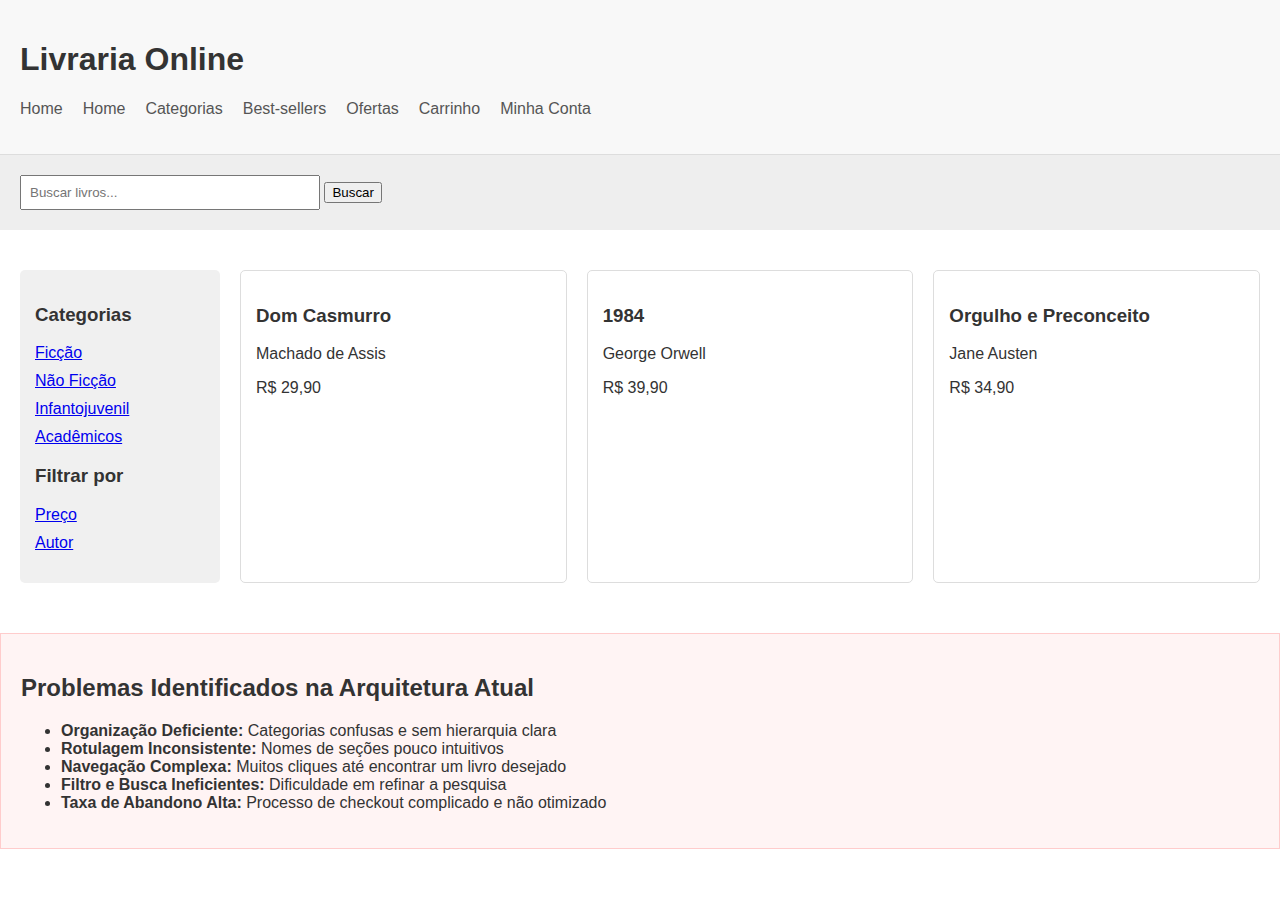
<file: index.html>
<html lang="pt-br">
 
 <head>
     <meta charset="UTF-8">
     <meta name="viewport" content="width=device-width, initial-scale=1.0">
     <title>Livraria Online - Versão Atual</title>
     <style>
         body {
             font-family: Arial, sans-serif;
             margin: 0;
             padding: 0;
             color: #333;
         }
 
         header {
             background-color: #f8f8f8;
             padding: 20px;
             border-bottom: 1px solid #ddd;
         }
 
         nav ul {
             list-style-type: none;
             padding: 0;
             display: flex;
             gap: 20px;
         }
 
         nav a {
             text-decoration: none;
             color: #555;
         }
 
         .container {
             display: grid;
             grid-template-columns: 200px 1fr;
             gap: 20px;
             padding: 20px;
         }
 
         .sidebar {
             background-color: #f0f0f0;
             padding: 15px;
             border-radius: 5px;
         }
 
         .sidebar ul {
             list-style-type: none;
             padding: 0;
         }
 
         .sidebar li {
             margin-bottom: 10px;
         }
 
         .content {
             display: grid;
             grid-template-columns: repeat(3, 1fr);
             gap: 20px;
         }
 
         .book {
             border: 1px solid #ddd;
             padding: 15px;
             border-radius: 5px;
         }
 
         .search {
             padding: 20px;
             background-color: #eee;
             margin-bottom: 20px;
         }
 
         .problems {
             background-color: #fff4f4;
             padding: 20px;
             margin-top: 30px;
             border: 1px solid #ffcccc;
         }
     </style>
 </head>
 
 <body>
     <header>
         <h1>Livraria Online</h1>
         <nav>
             <ul>
                 <li><a href="#">Home</a></li>
                 <li><a href="./paginas/novo.html">Home</a></li>
                 <li><a href="#">Categorias</a></li>
                 <li><a href="#">Best-sellers</a></li>
                 <li><a href="#">Ofertas</a></li>
                 <li><a href="#">Carrinho</a></li>
                 <li><a href="#">Minha Conta</a></li>
             </ul>
         </nav>
     </header>
 
     <div class="search">
         <input type="text" placeholder="Buscar livros..." style="width: 300px; padding: 8px;">
         <button>Buscar</button>
     </div>
 
     <div class="container">
         <div class="sidebar">
             <h3>Categorias</h3>
             <ul>
                 <li><a href="#">Ficção</a></li>
                 <li><a href="#">Não Ficção</a></li>
                 <li><a href="#">Infantojuvenil</a></li>
                 <li><a href="#">Acadêmicos</a></li>
             </ul>
 
             <h3>Filtrar por</h3>
             <ul>
                 <li><a href="#">Preço</a></li>
                 <li><a href="#">Autor</a></li>
             </ul>
         </div>
 
         <div class="content">
             <div class="book">
                 <h3>Dom Casmurro</h3>
                 <p>Machado de Assis</p>
                 <p>R$ 29,90</p>
             </div>
             <div class="book">
                 <h3>1984</h3>
                 <p>George Orwell</p>
                 <p>R$ 39,90</p>
             </div>
             <div class="book">
                 <h3>Orgulho e Preconceito</h3>
                 <p>Jane Austen</p>
                 <p>R$ 34,90</p>
             </div>
         </div>
     </div>
 
     <div class="problems">
         <h2>Problemas Identificados na Arquitetura Atual</h2>
         <ul>
             <li><strong>Organização Deficiente:</strong> Categorias confusas e sem hierarquia clara</li>
             <li><strong>Rotulagem Inconsistente:</strong> Nomes de seções pouco intuitivos</li>
             <li><strong>Navegação Complexa:</strong> Muitos cliques até encontrar um livro desejado</li>
             <li><strong>Filtro e Busca Ineficientes:</strong> Dificuldade em refinar a pesquisa</li>
             <li><strong>Taxa de Abandono Alta:</strong> Processo de checkout complicado e não otimizado</li>
         </ul>
     </div>
 </body>
</file>
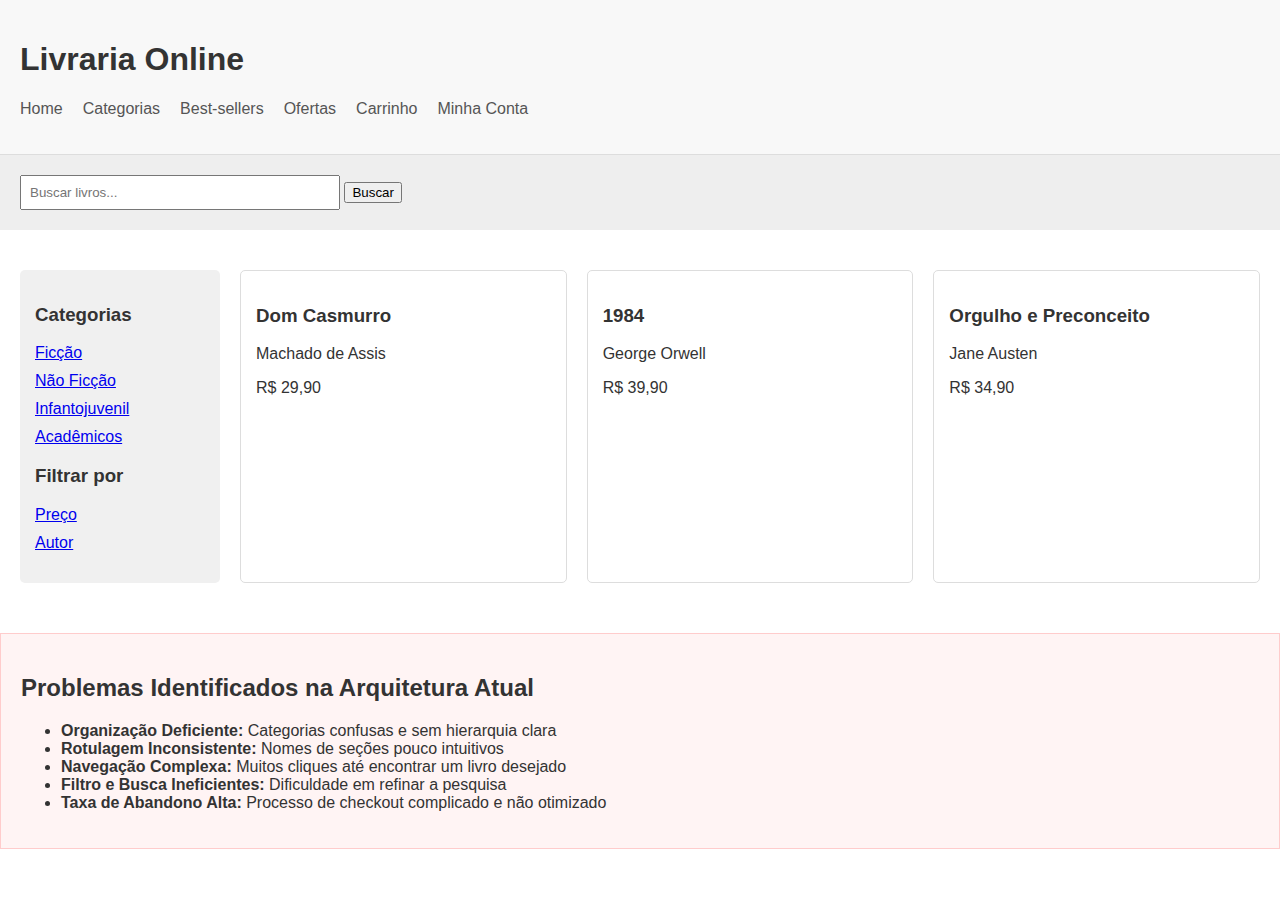
<file: antigo.html>
<!DOCTYPE html>
<html lang="pt-br">

<head>
    <meta charset="UTF-8">
    <meta name="viewport" content="width=device-width, initial-scale=1.0">
    <title>Livraria Online - Versão Atual</title>
    <style>
        body {
            font-family: Arial, sans-serif;
            margin: 0;
            padding: 0;
            color: #333;
        }

        header {
            background-color: #f8f8f8;
            padding: 20px;
            border-bottom: 1px solid #ddd;
        }

        nav ul {
            list-style-type: none;
            padding: 0;
            display: flex;
            gap: 20px;
        }

        nav a {
            text-decoration: none;
            color: #555;
        }

        .container {
            display: grid;
            grid-template-columns: 200px 1fr;
            gap: 20px;
            padding: 20px;
        }

        .sidebar {
            background-color: #f0f0f0;
            padding: 15px;
            border-radius: 5px;
        }

        .sidebar ul {
            list-style-type: none;
            padding: 0;
        }

        .sidebar li {
            margin-bottom: 10px;
        }

        .content {
            display: grid;
            grid-template-columns: repeat(3, 1fr);
            gap: 20px;
        }

        .book {
            border: 1px solid #ddd;
            padding: 15px;
            border-radius: 5px;
        }

        .search {
            padding: 20px;
            background-color: #eee;
            margin-bottom: 20px;
        }

        .problems {
            background-color: #fff4f4;
            padding: 20px;
            margin-top: 30px;
            border: 1px solid #ffcccc;
        }
    </style>
</head>

<body>
    <header>
        <h1>Livraria Online</h1>
        <nav>
            <ul>
                <li><a href="./paginas/novo.html">Home</a></li>
                <li><a href="#">Categorias</a></li>
                <li><a href="#">Best-sellers</a></li>
                <li><a href="#">Ofertas</a></li>
                <li><a href="#">Carrinho</a></li>
                <li><a href="#">Minha Conta</a></li>
            </ul>
        </nav>
    </header>

    <div class="search">
        <input type="text" placeholder="Buscar livros..." style="width: 300px; padding: 8px;">
        <button>Buscar</button>
    </div>

    <div class="container">
        <div class="sidebar">
            <h3>Categorias</h3>
            <ul>
                <li><a href="#">Ficção</a></li>
                <li><a href="#">Não Ficção</a></li>
                <li><a href="#">Infantojuvenil</a></li>
                <li><a href="#">Acadêmicos</a></li>
            </ul>

            <h3>Filtrar por</h3>
            <ul>
                <li><a href="#">Preço</a></li>
                <li><a href="#">Autor</a></li>
            </ul>
        </div>

        <div class="content">
            <div class="book">
                <h3>Dom Casmurro</h3>
                <p>Machado de Assis</p>
                <p>R$ 29,90</p>
            </div>
            <div class="book">
                <h3>1984</h3>
                <p>George Orwell</p>
                <p>R$ 39,90</p>
            </div>
            <div class="book">
                <h3>Orgulho e Preconceito</h3>
                <p>Jane Austen</p>
                <p>R$ 34,90</p>
            </div>
        </div>
    </div>

    <div class="problems">
        <h2>Problemas Identificados na Arquitetura Atual</h2>
        <ul>
            <li><strong>Organização Deficiente:</strong> Categorias confusas e sem hierarquia clara</li>
            <li><strong>Rotulagem Inconsistente:</strong> Nomes de seções pouco intuitivos</li>
            <li><strong>Navegação Complexa:</strong> Muitos cliques até encontrar um livro desejado</li>
            <li><strong>Filtro e Busca Ineficientes:</strong> Dificuldade em refinar a pesquisa</li>
            <li><strong>Taxa de Abandono Alta:</strong> Processo de checkout complicado e não otimizado</li>
        </ul>
    </div>
</body>

</html>
</file>
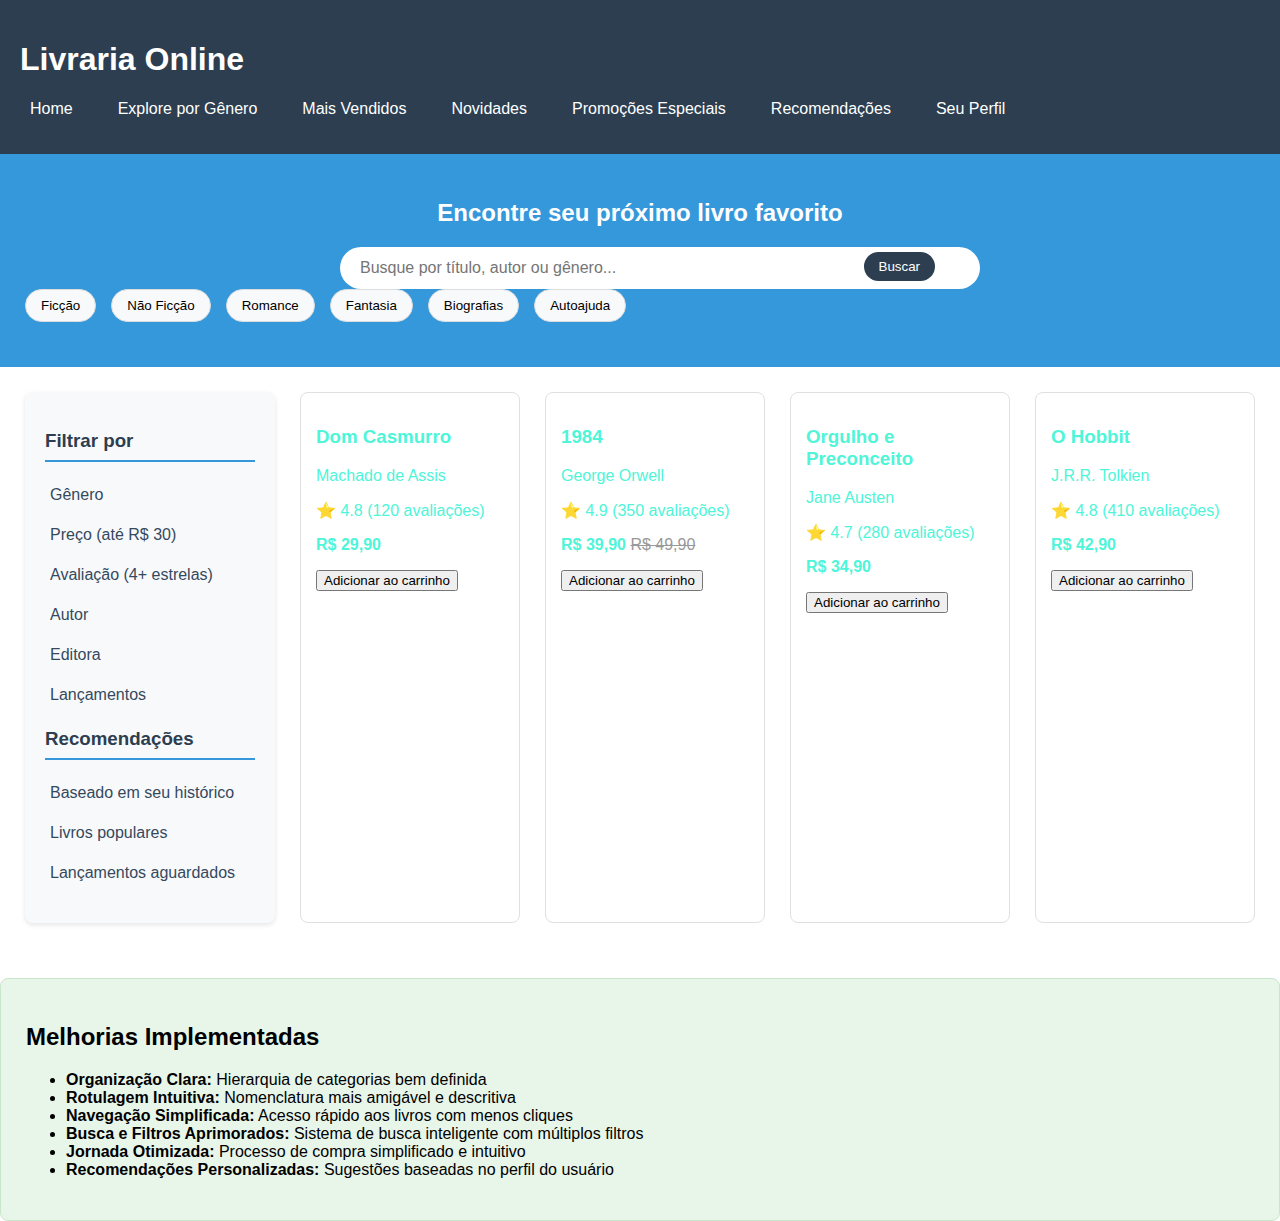
<file: paginas/novo.html>
<!DOCTYPE html>
<html lang="pt-br">

<head>
    <meta charset="UTF-8">
    <meta name="viewport" content="width=device-width, initial-scale=1.0">
    <title>Livraria Online - Nova Versão</title>
    <style>
        body {
            font-family: 'Segoe UI', Tahoma, Geneva, Verdana, sans-serif;
            margin: 0;
            padding: 0;
            color: #000000;
        }

        header {
            background-color: #2c3e50;
            padding: 20px;
            color: white;
        }

        nav ul {
            list-style-type: none;
            padding: 0;
            display: flex;
            gap: 25px;
        }

        nav a {
            text-decoration: none;
            color: white;
            font-weight: 500;
            padding: 5px 10px;
            border-radius: 4px;
            transition: background-color 0.3s;
        }

        nav a:hover {
            background-color: #34495e;
        }

        .container {
            display: grid;
            grid-template-columns: 250px 1fr;
            gap: 25px;
            padding: 25px;
        }

        .sidebar {
            background-color: #f8f9fa;
            padding: 20px;
            border-radius: 8px;
            box-shadow: 0 2px 5px rgba(0, 0, 0, 0.1);
        }

        .sidebar h3 {
            color: #2c3e50;
            border-bottom: 2px solid #3498db;
            padding-bottom: 8px;
        }

        .sidebar ul {
            list-style-type: none;
            padding: 0;
        }

        .sidebar li {
            margin-bottom: 12px;
        }

        .sidebar a {
            text-decoration: none;
            color: #34495e;
            display: block;
            padding: 5px;
            border-radius: 4px;
        }

        .sidebar a:hover {
            background-color: #e3f2fd;
        }

        .content {
            display: grid;
            grid-template-columns: repeat(auto-fill, minmax(220px, 1fr));
            gap: 25px;
        }

        .book {
            border: 1px solid #e0e0e0;
            padding: 15px;
            border-radius: 8px;
            transition: transform 0.3s, box-shadow 0.3s;
            color: #4ef5d8;
        }

        .book:hover {
            transform: translateY(-5px);
            box-shadow: 0 5px 15px rgba(0, 0, 0, 0.1);
        }

        .search-container {
            padding: 25px;
            background-color: #3498db;
            color: white;
            text-align: center;
        }

        .search-box {
            position: relative;
            max-width: 600px;
            margin: 0 auto;
        }

        .search-input {
            width: 100%;
            padding: 12px 20px;
            border: none;
            border-radius: 25px;
            font-size: 16px;
        }

        .search-button {
            position: absolute;
            right: 5px;
            top: 5px;
            background-color: #2c3e50;
            color: white;
            border: none;
            border-radius: 20px;
            padding: 7px 15px;
            cursor: pointer;
        }

        .filter-section {
            display: flex;
            gap: 15px;
            margin-bottom: 20px;
            flex-wrap: wrap;
        }

        .filter-button {
            background-color: #f8f9fa;
            border: 1px solid #ddd;
            padding: 8px 15px;
            border-radius: 20px;
            cursor: pointer;
        }

        .filter-button:hover {
            background-color: #e3f2fd;
        }

        .improvements {
            background-color: #e8f5e9;
            padding: 25px;
            margin-top: 30px;
            border: 1px solid #c8e6c9;
            border-radius: 8px;


        }

        .img-hobbit {
            background-image: url("https://harpercollins.com.br/cdn/shop/products/9788595086081_1200x1200.jpg?v=1692287307");
            background-size: cover;

        }

        .img-domCarmurro {
            background-image: url("https://m.media-amazon.com/images/I/81XpG2iKTlL._AC_UF1000,1000_QL80_.jpg");
            background-size: cover;
        }

        .img-1994 {
            background-image: url("https://m.media-amazon.com/images/I/61t0bwt1s3L._AC_UF1000,1000_QL80_.jpg");
            background-size: cover;
        }

        .img-OrgulhoPreconceito {
            background-image: url("https://m.media-amazon.com/images/I/81gOkEhzgIL._UF894,1000_QL80_.jpg");
            background-size: cover;
        }
    </style>
</head>

<body>
    <header>
        <h1>Livraria Online</h1>
        <nav>
            <ul>
                <li><a href="../index.html">Home</a></li>
                <li><a href="#">Explore por Gênero</a></li>
                <li><a href="#">Mais Vendidos</a></li>
                <li><a href="#">Novidades</a></li>
                <li><a href="#">Promoções Especiais</a></li>
                <li><a href="#">Recomendações</a></li>
                <li><a href="#">Seu Perfil</a></li>
            </ul>
        </nav>
    </header>

    <div class="search-container">
        <h2>Encontre seu próximo livro favorito</h2>
        <div class="search-box">
            <input type="text" class="search-input" placeholder="Busque por título, autor ou gênero...">
            <button class="search-button">Buscar</button>
        </div>
        <div class="filter-section">
            <button class="filter-button">Ficção</button>
            <button class="filter-button">Não Ficção</button>
            <button class="filter-button">Romance</button>
            <button class="filter-button">Fantasia</button>
            <button class="filter-button">Biografias</button>
            <button class="filter-button">Autoajuda</button>
        </div>
    </div>

    <div class="container">
        <div class="sidebar">
            <h3>Filtrar por</h3>
            <ul>
                <li><a href="#">Gênero</a></li>
                <li><a href="#">Preço (até R$ 30)</a></li>
                <li><a href="#">Avaliação (4+ estrelas)</a></li>
                <li><a href="#">Autor</a></li>
                <li><a href="#">Editora</a></li>
                <li><a href="#">Lançamentos</a></li>
            </ul>

            <h3>Recomendações</h3>
            <ul>
                <li><a href="#">Baseado em seu histórico</a></li>
                <li><a href="#">Livros populares</a></li>
                <li><a href="#">Lançamentos aguardados</a></li>
            </ul>
        </div>

        <div class="content">
            <div class="book img-domCarmurro">
                <h3>Dom Casmurro</h3>
                <p>Machado de Assis</p>
                <p>⭐ 4.8 (120 avaliações)</p>
                <p><strong>R$ 29,90</strong></p>
                <button>Adicionar ao carrinho</button>
            </div>
            <div class="book img-1994">
                <h3>1984</h3>
                <p>George Orwell</p>
                <p>⭐ 4.9 (350 avaliações)</p>
                <p><strong>R$ 39,90</strong> <span style="text-decoration: line-through; color: #999;">R$ 49,90</span>
                </p>
                <button>Adicionar ao carrinho</button>
            </div>
            <div class="book img-OrgulhoPreconceito ">
                <h3>Orgulho e Preconceito</h3>
                <p>Jane Austen</p>
                <p>⭐ 4.7 (280 avaliações)</p>
                <p><strong>R$ 34,90</strong></p>
                <button>Adicionar ao carrinho</button>
            </div>
            <div class="book img-hobbit">
                <h3>O Hobbit</h3>
                <p>J.R.R. Tolkien</p>
                <p>⭐ 4.8 (410 avaliações)</p>
                <p><strong>R$ 42,90</strong></p>
                <button>Adicionar ao carrinho</button>
            </div>
        </div>
    </div>

    <div class="improvements">
        <h2>Melhorias Implementadas</h2>
        <ul>
            <li><strong>Organização Clara:</strong> Hierarquia de categorias bem definida</li>
            <li><strong>Rotulagem Intuitiva:</strong> Nomenclatura mais amigável e descritiva</li>
            <li><strong>Navegação Simplificada:</strong> Acesso rápido aos livros com menos cliques</li>
            <li><strong>Busca e Filtros Aprimorados:</strong> Sistema de busca inteligente com múltiplos filtros</li>
            <li><strong>Jornada Otimizada:</strong> Processo de compra simplificado e intuitivo</li>
            <li><strong>Recomendações Personalizadas:</strong> Sugestões baseadas no perfil do usuário</li>
        </ul>
    </div>
</body>

</html>
</file>
